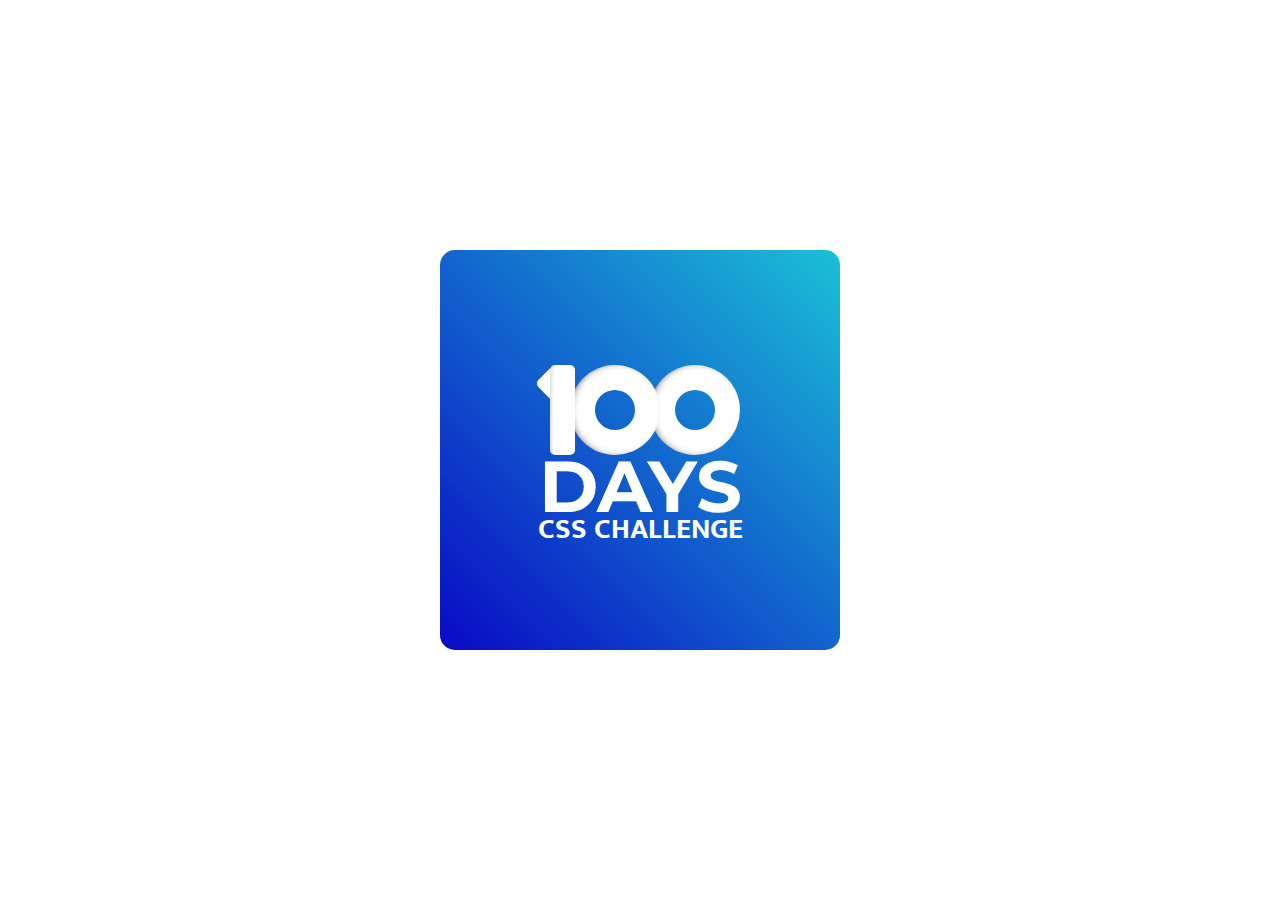
<file: 001/index.html>
<!DOCTYPE html>
<html lang="es">
<head>
    <meta charset="UTF-8">
    <meta http-equiv="X-UA-Compatible" content="IE=edge">
    <meta name="viewport" content="width=device-width, initial-scale=1.0">
    <link rel="preconnect" href="https://fonts.googleapis.com">
    <link rel="preconnect" href="https://fonts.gstatic.com" crossorigin>
    <link href="https://fonts.googleapis.com/css2?family=Montserrat:wght@700&family=Mukta:wght@300&display=swap" rel="stylesheet">      
    <link rel="stylesheet" href="normalize.css">
    <link rel="stylesheet" href="style.css">
    <title>001</title>
</head>
<body>
    <section class="card">
        <div class="onehundred">
            <div class="number one"></div>
            <div class="number zero zero__first"></div>
            <div class="number zero zero__second"></div>
        </div>
        <h1 class="text text__title">DAYS</h1>
        <h2 class="text text__subtitle">CSS CHALLENGE</h2>
    </section>
</body>
</html>
</file>
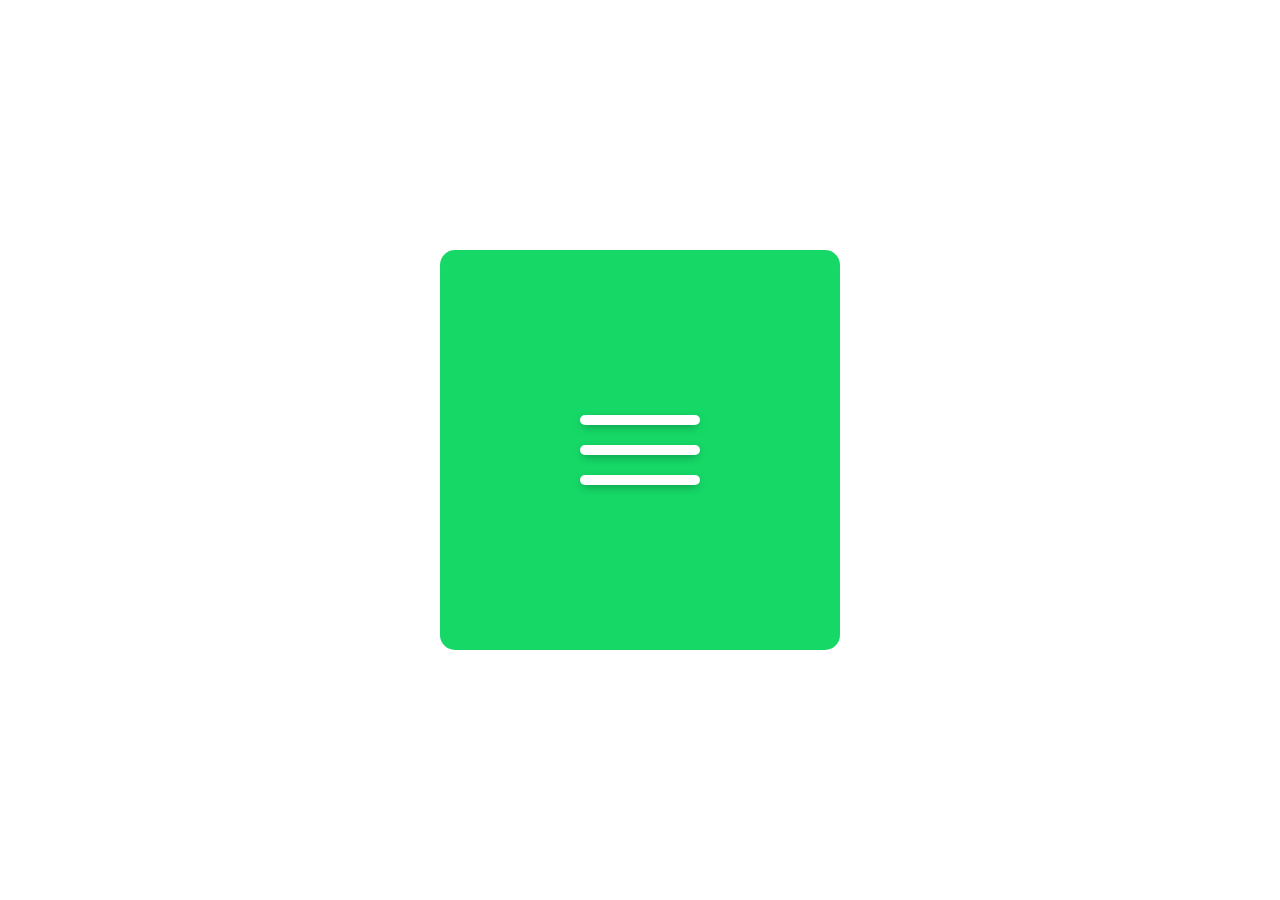
<file: 002/index.html>
<!DOCTYPE html>
<html lang="es">
<head>
    <meta charset="UTF-8">
    <meta http-equiv="X-UA-Compatible" content="IE=edge">
    <meta name="viewport" content="width=device-width, initial-scale=1.0">
    <link rel="stylesheet" href="normalize.css">
    <link rel="stylesheet" href="style.css">
    <title>000</title>
</head>
<body>
    <section class="card">
        <input id="check" type="checkbox" class="check">
        <label for="check">
            <div class="burger">
                <div class="line burger__top"></div>
                <div class="line burger__center"></div>
                <div class="line burger__bottom"></div>
            </div>
        </label>
        
    </section>
</body>
</html>
</file>
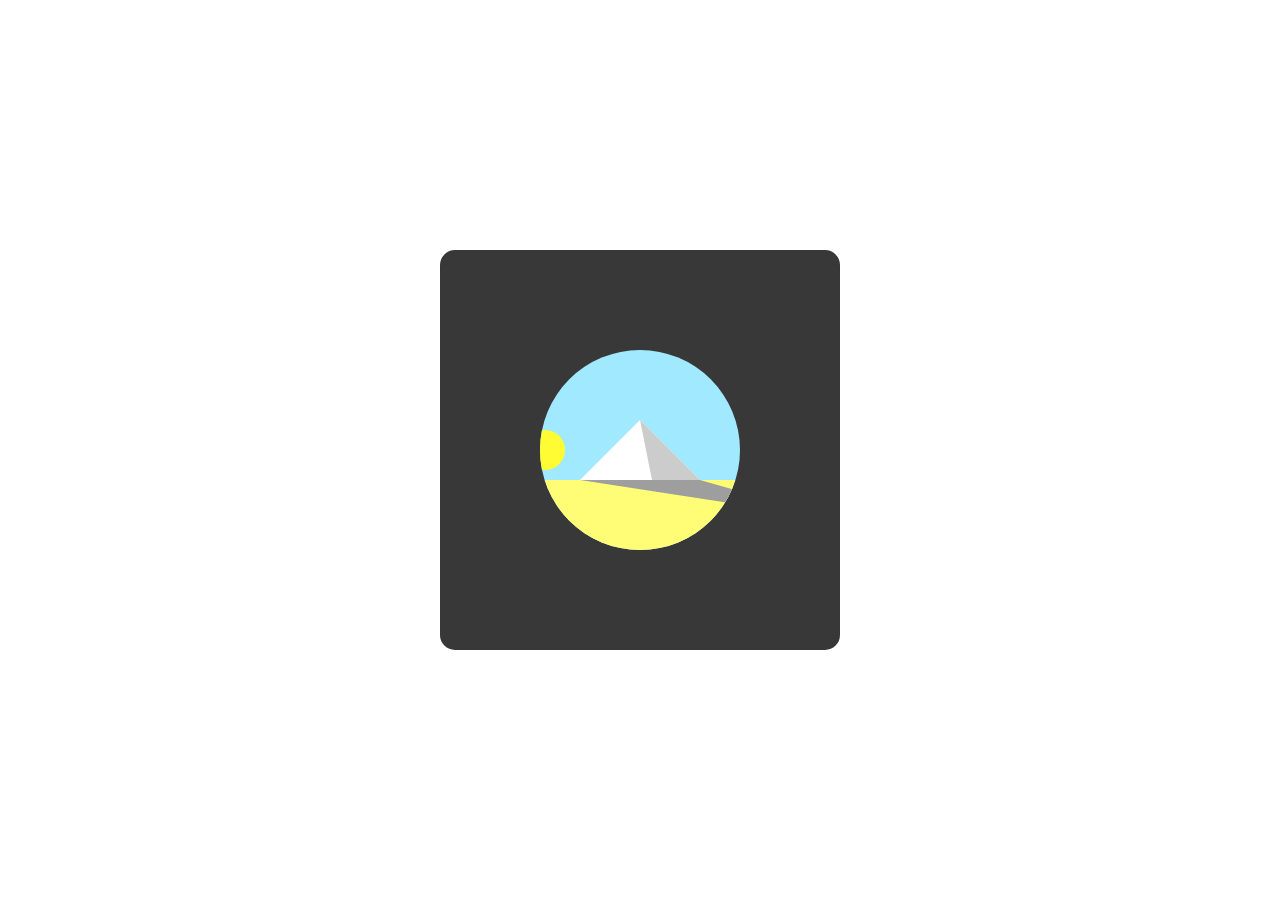
<file: 003/index.html>
<!DOCTYPE html>
<html lang="es">
<head>
    <meta charset="UTF-8">
    <meta http-equiv="X-UA-Compatible" content="IE=edge">
    <meta name="viewport" content="width=device-width, initial-scale=1.0">
    <link rel="stylesheet" href="normalize.css">
    <link rel="stylesheet" href="style.css">
    <title>000</title>
</head>
<body>
    <section class="card">
        <div class="environment environment-day"> 
            <div class="sun"></div>
            <div class="sand"></div>
            <div class="pyramid"></div>
            <div class="shadow-top"></div>
            <div class="shadow-bottom"></div>
        </div>
        <div class="environment environment-night"></div>
    </section>
</body>
</html>
</file>
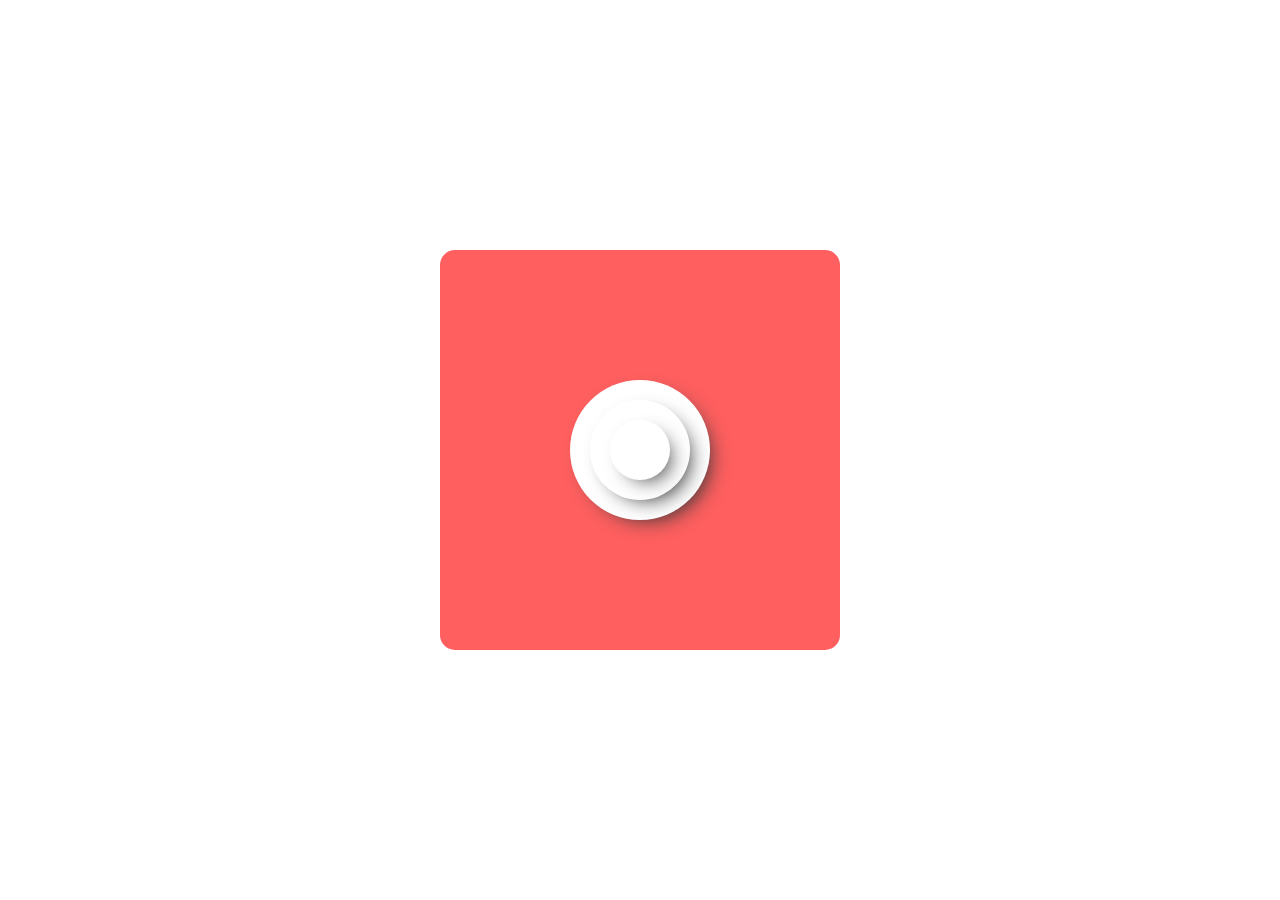
<file: 004/index.html>
<!DOCTYPE html>
<html lang="es">
<head>
    <meta charset="UTF-8">
    <meta http-equiv="X-UA-Compatible" content="IE=edge">
    <meta name="viewport" content="width=device-width, initial-scale=1.0">
    <link rel="stylesheet" href="normalize.css">
    <link rel="stylesheet" href="style.css">
    <title>000</title>
</head>
<body>
    <section class="card">
        <div class="circle circle__bottom"></div>
        <div class="circle circle__center"></div>
        <div class="circle circle__top"></div>
    </section>
</body>
</html>
</file>
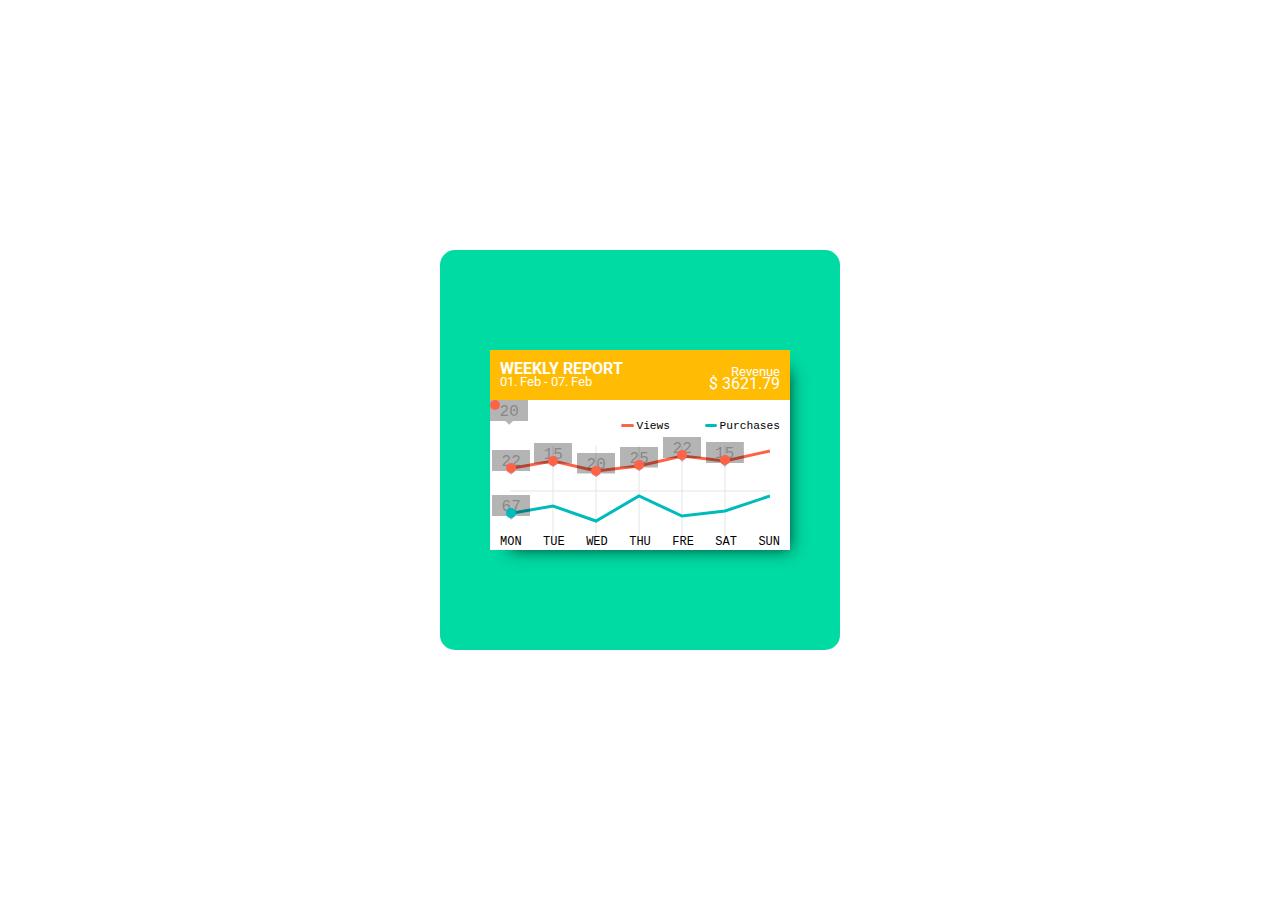
<file: 005/index.html>
<!DOCTYPE html>
<html lang="es">
<head>
    <meta charset="UTF-8">
    <meta http-equiv="X-UA-Compatible" content="IE=edge">
    <meta name="viewport" content="width=device-width, initial-scale=1.0">
    <link rel="preconnect" href="https://fonts.googleapis.com">
    <link rel="preconnect" href="https://fonts.gstatic.com" crossorigin>
    <link href="https://fonts.googleapis.com/css2?family=Roboto:wght@300;500&display=swap" rel="stylesheet"> 
    <link rel="stylesheet" href="normalize.css">
    <link rel="stylesheet" href="style.css">
    <title>005</title>
</head>
<body>
    <section class="card">
        <div class="graph">
            <div class="graph__header">
                <h1 class="text text__title">WEEKLY REPORT</h1>
                <p class="text text__subtitle">Revenue</p>
                <p class="text text__date">01. Feb - 07. Feb</p>
                <p class="text text__money">$ 3621.79</p>
            </div>
            <div class="graph__main">
                <p class="label label__red">Views</p>
                <p class="label label__blue">Purchases</p>
                <svg height="90" width="260" class="graph__line">
                    <line x1="0" y1="45" x2="260" y2="45" style="stroke:#e4e4e4;stroke-width:1"/>
                    <line x1="43" y1="0" x2="43" y2="90" style="stroke:#e4e4e4;stroke-width:1"/>
                    <line x1="86" y1="0" x2="86" y2="90" style="stroke:#e4e4e4;stroke-width:1"/>
                    <line x1="129" y1="0" x2="129" y2="90" style="stroke:#e4e4e4;stroke-width:1"/>
                    <line x1="172" y1="0" x2="172" y2="90" style="stroke:#e4e4e4;stroke-width:1"/>
                    <line x1="215" y1="0" x2="215" y2="90" style="stroke:#e4e4e4;stroke-width:1"/>
                    <polyline points="0,22.5 43,15 86,25 129,20 172,10 215,15 260,5" style="fill:none;stroke:#ff6347;stroke-width:3" />
                    <polyline points="0,67.5 43,60 86,75 129,50 172,70 215,65 260,50" style="fill:none;stroke:#00bbbb;stroke-width:3" />
                </svg>
                <div class="point point__red point__red-1"></div>
                <span class="sign sign__red sign__red-1">22</span>
                <div class="point point__red point__red-2"></div>
                <span class="sign sign__red sign__red-2">15</span>
                <div class="point point__red point__red-3"></div>
                <span class="sign sign__red sign__red-3">20</span>
                <div class="point point__red point__red-4"></div>
                <span class="sign sign__red sign__red-4">25</span>
                <div class="point point__red point__red-5"></div>
                <span class="sign sign__red sign__red-5">22</span>
                <div class="point point__red point__red-6"></div>
                <span class="sign sign__red sign__red-6">15</span>
                <div class="point point__red point__red-7"></div>
                <span class="sign sign__red sign__red-7">20</span>

                <div class="point point__blue point__blue-1"></div>
                <span class="sign sign__blue sign__blue-1">67</span>
                <div class="week">
                    <p class="day">MON</p>
                    <p class="day">TUE</p>
                    <p class="day">WED</p>
                    <p class="day">THU</p>
                    <p class="day">FRE</p>
                    <p class="day">SAT</p>
                    <p class="day">SUN</p>
                </div>
            </div>
        </div>
    </section>
</body>
</html>
</file>
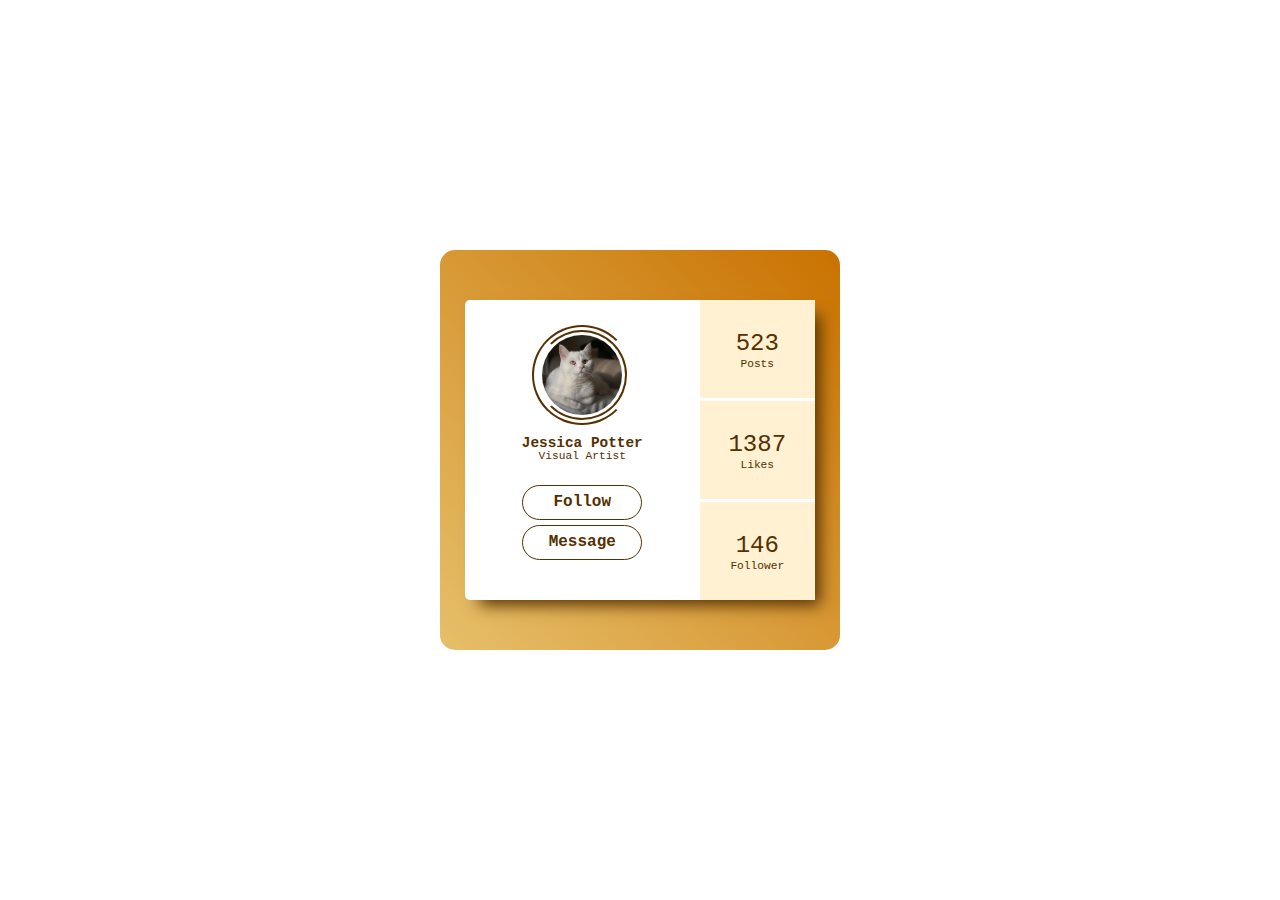
<file: 006/index.html>
<!DOCTYPE html>
<html lang="es">
<head>
    <meta charset="UTF-8">
    <meta http-equiv="X-UA-Compatible" content="IE=edge">
    <meta name="viewport" content="width=device-width, initial-scale=1.0">
    <link rel="stylesheet" href="normalize.css">
    <link rel="stylesheet" href="style.css">
    <title>006</title>
</head>
<body>
    <section class="card">
        <div class="profile">
            <div class="profile-photo">
                <img src="face.jpg" alt="profile-photo" class="photo">
                <div class="photo__border photo__border-one"></div>
                <div class="photo__border photo__border-two"></div>
            </div>
            <p class="text text-name">Jessica Potter</p>
            <p class="text text__info text-job">Visual Artist</p>
            <a href="#" class="botton botton-fol text text__botton">Follow</a>
            <a href="#" class="botton botton-mes text text__botton">Message</a>
            <div class="profile__aside">
                <div class="aside-item aside-item__one">
                    <p class="text text__date">523</p>
                    <p class="text text__info">Posts</p>
                </div>
                <div class="aside-item aside-item__two">
                    <p class="text text__date">1387</p>
                    <p class="text text__info">Likes</p>
                </div>
                <div class="aside-item aside-item__three">
                    <p class="text text__date">146</p>
                    <p class="text text__info">Follower</p>
                </div>
            </div>
        </div>
    </section>
</body>
</html>
</file>
<file: 001/style.css>
:root{
    --color_bg:#fff;
    --color_card: linear-gradient(to top right, #0909c4, #1ac0d6);;
    --color_text:#fff;
}
*{
    box-sizing: border-box;
}
body{
    height: 100vh;
    width: 100%;
    color: var(--color_text);
    background-color: var(--color_bg);
}
.card{
    position: relative;
    overflow: hidden;
    height: 400px;
    width: 400px;
    z-index: -100;
    left: calc( 50% - 200px );
    top: calc( 50vh - 200px);
    border-radius: 15px;
    background-image: var(--color_card);
}
.onehundred{
    position: absolute;
    width: 50%;
    top: 115px;
    height: 90px;
    left: 25%;
}
.number{
    position: absolute;
    height: 100%;
}
.one{
    width: 25px;
    left: 10px;
    border-radius: 5px;
    box-shadow: 5px 0px 10px -10px #000 inset;
    background-color: var(--color_text);
}
.one::after{
    content: "";
    position: relative;
    display: block;
    z-index: -1;
    height: 25px;
    width: 25px;
    top: 6px;
    left: -10px;
    rotate: 45deg;
    background-color: #fff;
    border-radius: 5px;
}
.zero{
    width: 90px;
    border-radius: 50%;
    background-color: #ffffff00;
    box-shadow:
    3px 0px 10px -5px #000 inset,
    0px 0px 0px 25px #fff inset;
}
.zero__first{
    z-index: -10;
    right: 80px;
}
.zero__second{
    z-index: -20;
    right: 0px;
}
.text{
    position: relative;
    width: 100%;
    margin: 0;
    text-align: center;
}
.text__title{
    top: 195px;
    font-size: 4.5rem;
    font-family: 'Montserrat', sans-serif;
}
.text__subtitle{
    top: 180px;
    font-size: 1.8rem;
    font-family: 'Mukta', sans-serif;
}
</file>
<file: 002/style.css>
:root{
    --color_bg:#fff;
    --color_card:#16d867;
    --color_text:#fff;
}
*{
    box-sizing: border-box;
}
body{
    height: 100vh;
    width: 100%;
    background-color: var(--color_bg);
}
.card{
    position: relative;
    overflow: hidden;
    height: 400px;
    width: 400px;
    left: calc( 50% - 200px );
    top: calc( 50vh - 200px);
    border-radius: 15px;
    background-color: var(--color_card);
}
.check{
    display: none;
}
.burger{
    position: relative;
    height: 20%;
    width: 30%;
    top: 40%;
    left: 35%;
    cursor:grab;
}
.line{
    position: absolute;
    width: 100%;
    height: 10px;
    border-radius: 5px;
    box-shadow: 0px 3px 10px -3px #095c2b;
    background-color: var(--color_text);
}
.burger__top{
    top: 5px;
    translate: 0px 0px;
    rotate: 0deg;
    transition:
    rotate 0.3s linear, 
    translate 0.3s linear 0.3s;
}
.check:checked + label > .burger > .burger__top{
    translate: 0px 30px;
    rotate: 45deg;
    transition: 
    translate 0.3s linear 0.1s,
    rotate 0.3s linear 0.5s;
}
.burger__center{
    top: calc( 50% - 5px );
    scale: 1;
    transition: scale 0.3s linear 0.4s;
}
.check:checked + label > .burger > .burger__center{
    scale: 0;
    transition: scale 0.3s linear;
}
.burger__bottom{
    bottom: 5px;
    translate: 0px 0px;
    rotate: 0deg;
    transition:
    rotate 0.3s linear, 
    translate 0.3s linear 0.3s;
}
.check:checked + label > .burger > .burger__bottom{
    translate: 0px -30px;
    rotate: 135deg;
    transition: 
    translate 0.3s linear 0.1s,
    rotate 0.3s linear 0.5s;
}
</file>
<file: 003/style.css>
:root{
    --color_card:#383838;
    --color_environment:#a0e9ff;
    --color_pyramid:#fff;
    --color_sand:#fffd76;
    --cubic:cubic-bezier(.43,.61,.39,-0.17);
}
*{
    box-sizing: border-box;
}
body{
    height: 100vh;
    width: 100%;
    background-color: var(--color_bg);
}
.card{
    position: relative;
    overflow: hidden;
    height: 400px;
    width: 400px;
    left: calc( 50% - 200px );
    top: calc( 50vh - 200px);
    border-radius: 15px;
    background-color: var(--color_card);
}
.environment{
    position: absolute;
    overflow: hidden;
    height: 50%;
    width: 50%;
    top: 25%;
    left: 25%;
}
.environment-day{
    border-radius: 50%;
    background-color: var(--color_environment);
}
.sun{
    position: relative;
    height: 40px;
    width: 40px;
    top: 40%;
    left: -15px;
    border-radius: 50%;
    background-color: #fffc33;
    animation: sun 5s var(--cubic) infinite;
}
.sand{
    position: absolute;
    height: 35%;
    width: 100%;
    bottom: 0px;
    background-color: var(--color_sand);
}
.pyramid,
.shadow-top{
    position: absolute;
    height: 60px;
    width: 120px;
    bottom: 35%;
    left: calc( 50% - 60px );
    clip-path: polygon(50% 0%, 0% 100%, 100% 100%);
    background-color: var(--color_pyramid);
    animation: pyramid 5s var(--cubic) infinite;
}
.shadow-top{
    clip-path: polygon(50% 0%, 60% 100%, 100% 100%);
    background-color: #ccc;
    animation: shadow-top 5s var(--cubic) infinite;
}
.shadow-bottom{
    position: absolute;
    height: 40px;
    width: 100%;
    bottom: calc( 35% - 40px );
    clip-path: polygon(80% 0, 20% 0, 150% 100%);
    background-color: #9e9e9e;
    animation: shadow-bottom 5s var(--cubic) infinite;
}
.environment-night{
    animation: night 5s var(--cubic) infinite;
}
@keyframes sun {
    0%, 10%{
        transform-origin: 115px 50px;
        transform: rotate(-10deg);
    }
    95%{
        transform-origin: 115px 50px;
        transform: rotate(160deg);
    }
    95%, 100%{
        transform-origin: 115px 50px;
        transform: rotate(160deg);
    }
}
@keyframes pyramid {
    0%,15%{
        background-color: #ccc;
    }
    15%,85%{
        background-color:var(--color_pyramid);
    }
    85%, 100%{
        background-color: #ccc;
    }
}
@keyframes shadow-top {
    0%,15%{
        background-color: var(--color_pyramid);
    }
    15%,85%{
        background-color:#ccc;
    }
    85%, 100%{
        background-color: var(--color_pyramid);
    }
}
@keyframes shadow-bottom {
    0%,15%{
        clip-path: polygon(80% 0, 20% 0, 150% 100%);
    }
    85%, 100%{
        clip-path: polygon(80% 0, 20% 0, -50% 100%);
    }
}
@keyframes night {
    0%, 20%{
        background-color: var(--color_card);
    }
    20%,85%{
        background-color: #ffffff00;
    }
    90%,100%{
        background-color: var(--color_card);
    }
}
</file>
<file: 004/style.css>
:root{
    --color_bg:#fff;
    --color_card:#ff5f5f;
    --color_text:#fff;
    --cubic: cubic-bezier(.17,.03,.92,.75);
}
*{
    box-sizing: border-box;
}
body{
    height: 100vh;
    width: 100%;
    background-color: var(--color_bg);
}
.card{
    position: relative;
    overflow: hidden;
    height: 400px;
    width: 400px;
    left: calc( 50% - 200px );
    top: calc( 50vh - 200px);
    border-radius: 15px;
    background-color: var(--color_card);
}
.circle{
    position: absolute;
    border-radius: 50%;
    box-shadow: 8px 8px 20px -8px #3a3a3a;
    background-color: var(--color_text);
}
.circle__bottom{
    height: 35%;
    width: 35%;
    top: 32.5%;
    left: 32.5%;
    animation: circle-bot 4s var(--cubic) infinite;
}
.circle__center{
    height: 25%;
    width: 25%;
    top: 37.5%;
    left: 37.5%;
    animation: circle-cen 4s var(--cubic) infinite;
}
.circle__top{
    height: 15%;
    width: 15%;
    top: 42.5%;
    left: 42.5%;
    animation: circle-top 4s var(--cubic) infinite;
}
@keyframes circle-bot {
    0%{
        transform: scale(0);
    }
    25%,80%{
        transform: scale(1);
    }
    100%{
        transform: scale(0);
    }
}
@keyframes circle-cen {
    0%,15%{
        transform: scale(0);
    }
    35%,70%{
        transform: scale(1);
    }
    90%,100%{
        transform: scale(0);
    }
}
@keyframes circle-top {
    0%,30%{
        transform: scale(0);
    }
    50%,60%{
        transform: scale(1);
    }
    85%,100%{
        transform: scale(0);
    }
}
</file>
<file: 005/style.css>
:root{
    --color_bg:#fff;
    --color_card:#00daa3;
    --color_text:#fff;
}
*{
    box-sizing: border-box;
    font-family: 'Courier New', Courier, monospace;
}
body{
    height: 100vh;
    width: 100%;
    background-color: var(--color_bg);
}
.card{
    position: relative;
    overflow: hidden;
    height: 400px;
    width: 400px;
    left: calc( 50% - 200px );
    top: calc( 50vh - 200px);
    border-radius: 15px;
    background-color: var(--color_card);
}
.graph{
    position: absolute;
    height: 200px;
    width: 300px;
    top: 100px;
    left: 50px;
    box-shadow: 10px 10px 15px -10px #004433;
    background-color: #fff;
}
.graph__header{
    height: 50px;
    width: 100%;
    background-color: #ffbc02;
}
.text{
    position: absolute;
    margin: 0;
    font-family: 'Roboto', sans-serif;
    color: var(--color_text);
}
.text__title{
    font-size: 1rem;
    top: 10px;
    left: 10px;
}
.text__subtitle{
    font-size: .8rem;
    right: 10px;
    top: 15px;
}
.text__date{
    font-size: .8rem;
    left: 10px;
    top: 25px;  
}
.text__money{
    font-size: 1rem;
    right: 10px;
    top: 25px;  
}
.graph__main{
    position: absolute;
    height: 150px;
    width: 100%;
    top: 50px;
}
.label{
    position: absolute;
    display: inline-block;
    margin: 0;
    font-size: .7rem;
}
.label__blue{
    top: 20px;
    right: 10px;
}
.label__red{
    top: 20px;
    right: 120px;
}
.label::after{
    content: "";
    position: absolute;
    display: block;
    width: 12.5px;
    height: 3px;
    left: -15px;
    top: 4px;
    border-radius: 1.5px;
}
.label__blue::after{
    background-color: #00bbbb;
}
.label__red::after{
    background-color: #ff6347;
}
.graph__line{
    position: absolute;
    left: 20px;
    bottom: .9rem;
}
.point{
    position: absolute;
    height: 10px;
    width: 10px;
    z-index: 100;
    border-radius: 50%;
    cursor:pointer;
}
.sign{
    position: absolute;
    display: inline-block;
    height: 1.rem;
    width: 2.4rem;
    color: #00000044;
    padding: .2rem;
    text-align: center;
    clip-path: polygon(100% 0, 100% 85%, 60% 85%, 50% 100%, 40% 85%, 0 85%, 0 0);
    background-color: #0000004b;
}
.point__red{
    background-color: #ff6347;
}
.point__blue{
    background-color: #00bbbb;
}
.point:hover+.sign{
    transform: translateY(-12px);
    color: #fff;
    transition: all .8s;
}
.point__red:hover+.sign{
    background-color: #ff6347;
    transition: all .8s;
}
.point__blue:hover+.sign{
    background-color: #00bbbb;
    transition: all .8s;
}
.point__red-1{
    top: 63px;
    left: 16px;
}
.sign__red-1{
    top: 50px;
    left: 2px;
}
.point__red-2{
    top: 55.5px;
    left: 58px;
}
.sign__red-2{
    top: 42.5px;
    left: 44px;
}
.point__red-3{
    top: 65.5px;
    left: 101px;
}
.sign__red-3{
    top: 52.5px;
    left: 87px;
}
.point__red-4{
    top: 59.5px;
    left: 144px;
}
.sign__red-4{
    top: 46.5px;
    left: 130px;
}
.point__red-5{
    top: 50px;
    left: 187px;
}
.sign__red-5{
    top: 37px;
    left: 173px;
}
.point__red-6{
    top: 55px;
    left: 230px;
}
.sign__red-6{
    top: 42px;
    left: 215.5px;
}
.point__blue-1{
    top: 108px;
    left: 16px;
}
.sign__blue-1{
    top: 95px;
    left: 2px;
}
.week{
    position: absolute;
    display: flex;
    flex-flow: row nowrap;
    justify-content: space-between;
    width: 280px;
    left: 10px;
    bottom: 0;
}
.day{
    margin: 0;
    font-size: .75rem;
}
</file>
<file: 006/style.css>
:root{
    --color_bg:#fff;
    --color_card: linear-gradient(to top right, #e6bf6a, #c97200);
    --color_text:#fff;
}
*{
    box-sizing: border-box;
}
body{
    height: 100vh;
    width: 100%;
    background-color: var(--color_bg);
}
.card{
    position: relative;
    overflow: hidden;
    height: 400px;
    width: 400px;
    left: calc( 50% - 200px );
    top: calc( 50vh - 200px);
    border-radius: 15px;
    background-image: var(--color_card);
}
.profile{
    position: absolute;
    height: 300px;
    width: 350px;
    top: 50px;
    left: 25px;
    border-radius: 5px;
    background-color: #fff;
    box-shadow: 10px 10px 15px -5px #553000;
}
.profile-photo{
    position: absolute;
    height: 100px;
    width: 100px;
    top: 25px;
    left: calc( 33.5% - 50px );
    cursor: pointer;
}
.photo{
    position: absolute;
    height: 80px;
    width: 80px;
    top: 10px;
    left: 10px;
    border-radius: 50%;
}
.photo__border{
    position: absolute;
    border: solid 2px #553000;
}
.photo__border-one{
    height: 90px;
    width: 90px;
    top: 5px;
    left: 5px;
    border-radius: 50%;
    border-left: solid 2px #ffffff00;
    transform: rotate(0deg);
    transition: transform 1s;
}
.photo__border-two{
    height: 100px;
    width: 100px;
    border-radius: 50%;
    border-right: solid 2px #ffffff00;
    transform: rotate(0deg);
    transition: transform 1s;
}
.text{
    margin: 0;
    font-family: 'Courier New', Courier, monospace;
    color: #553000;
    text-decoration: none;
}
.text__date{
    font-size: 1.5rem;
}
.text__info{
    font-size: .7rem;
}
.text__botton{
    font-weight: 700;
}
.text-name,
.text-job{
    position: absolute;
    display: inline-block;
    width: 200px;
    left: calc( 33.5% - 100px );
    text-align: center;
}
.text-name{
    top: 135px;
    font-size: .9rem;
    font-weight: 600;
}
.text-job{
    top: 150px;
}
.botton{
    position: absolute;
    display: inline-block;
    height: 35px;
    width: 120px;
    padding-top: 7px;
    left: calc( 33.5% - 60px );
    text-align: center;
    border-radius: 17.5px;
    border:solid 1px #553000;
    cursor:default;
}
.botton-fol{
    bottom: 80px;
}
.botton-mes{
    bottom: 40px;
}
.profile__aside{
    position: absolute;
    height: 100%;
    width: 33%;
    right: 0;
}
.aside-item{
    position: absolute;
    height: 98px;
    width: 100%;
    padding-top: 30px;
    text-align: center;
    background-color: #fff1d2;
    cursor: pointer;
}
.aside-item__two{
    top: calc( 50% - 49px );
}
.aside-item__three{
    bottom: 0;
}
.aside-item:hover{
    background-color: #ccbb96;
    transition: all .5s;
}
.botton:hover{
    color: var(--color_text);
    background-color: #553000;
    transition: all .5s;
}
.profile-photo:hover>.photo__border-one{
    transform: rotate(180deg);
    transition: transform 1s;
}
.profile-photo:hover>.photo__border-two{
    transform: rotate(-180deg);
    transition: transform 1s;
}
</file>
